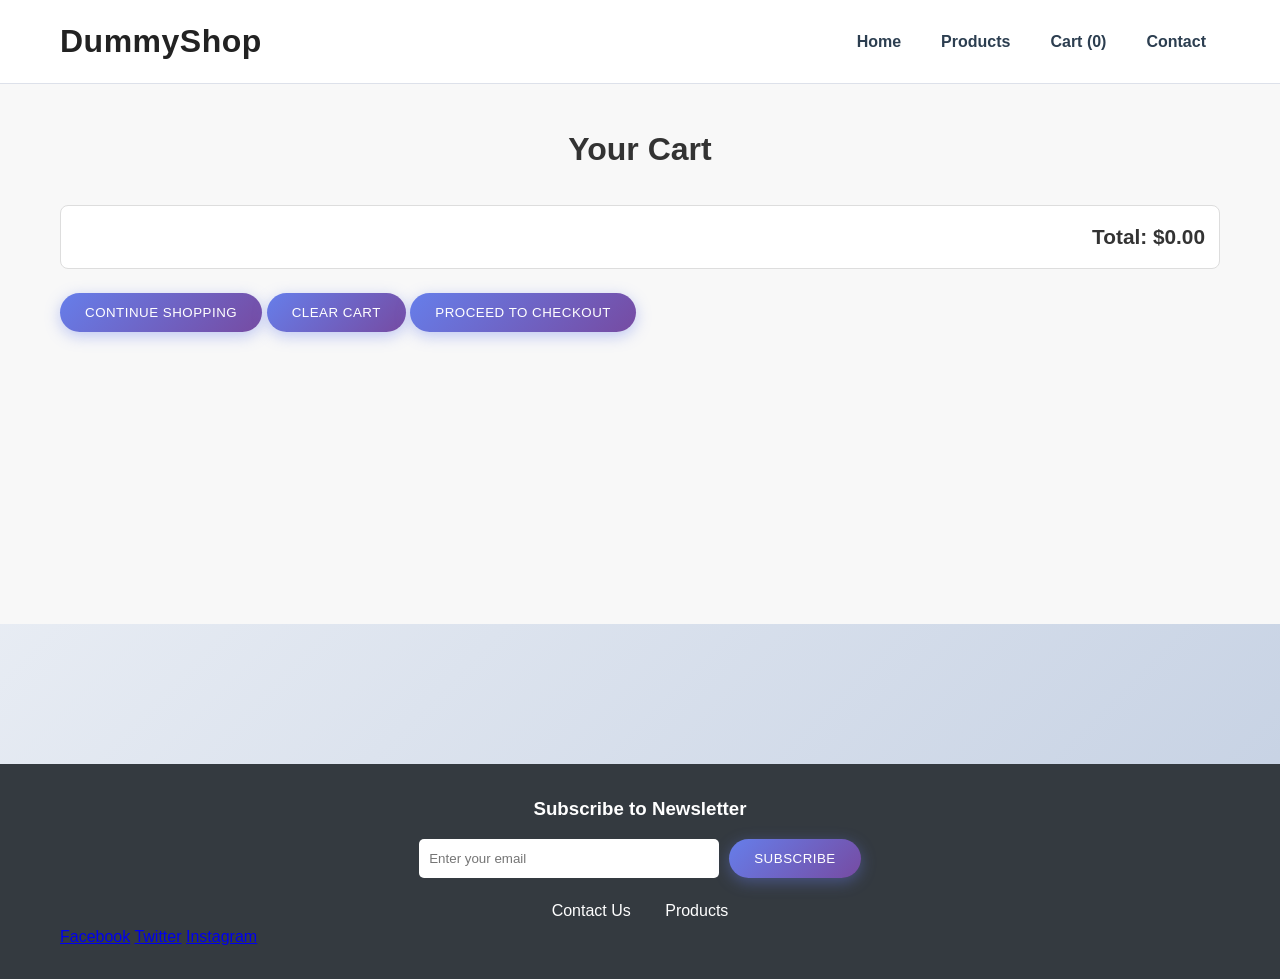
<file: cart.html>
<!DOCTYPE html>
<html lang="en">
<head>
    <meta charset="UTF-8">
    <meta name="viewport" content="width=device-width, initial-scale=1.0">
    <title>Dummy E-Commerce - Cart</title>
    <link rel="stylesheet" href="styles.css">
    <!-- Google tag (gtag.js) -->
<script async src="https://www.googletagmanager.com/gtag/js?id=G-83NFRBF5CX"></script>
<script>
  window.dataLayer = window.dataLayer || [];
  function gtag(){dataLayer.push(arguments);}
  gtag('js', new Date());

  gtag('config', 'G-83NFRBF5CX');
</script>
    <!-- Google Tag Manager -->
<script>(function(w,d,s,l,i){w[l]=w[l]||[];w[l].push({'gtm.start':
new Date().getTime(),event:'gtm.js'});var f=d.getElementsByTagName(s)[0],
j=d.createElement(s),dl=l!='dataLayer'?'&l='+l:'';j.async=true;j.src=
'https://www.googletagmanager.com/gtm.js?id='+i+dl;f.parentNode.insertBefore(j,f);
})(window,document,'script','dataLayer','GTM-NMVJV29L');</script>
<!-- End Google Tag Manager -->
</head>
<body>
    <!-- Google Tag Manager (noscript) -->
<noscript><iframe src="https://www.googletagmanager.com/ns.html?id=GTM-NMVJV29L"
height="0" width="0" style="display:none;visibility:hidden"></iframe></noscript>
<!-- End Google Tag Manager (noscript) -->
    <header>
        <div class="container">
            <h1 class="logo">DummyShop</h1>
            <nav>
                <ul>
                    <li><a href="index.html" id="nav-home" data-event-category="navigation" data-event-action="click" data-event-label="nav-home">Home</a></li>
                    <li><a href="products.html" id="nav-products" data-event-category="navigation" data-event-action="click" data-event-label="nav-products">Products</a></li>
                    <li><a href="cart.html" id="nav-cart" data-event-category="navigation" data-event-action="click" data-event-label="nav-cart">Cart (<span id="cart-count">0</span>)</a></li>
                    <li><a href="contact.html" id="nav-contact" data-event-category="navigation" data-event-action="click" data-event-label="nav-contact">Contact</a></li>
                </ul>
            </nav>
        </div>
    </header>

    <main>
        <section class="cart-page">
            <div class="container">
                <h2>Your Cart</h2>
                <div id="cart-items">
                    <!-- Cart items will be populated by JS -->
                </div>
                <div id="cart-total">
                    <p>Total: $<span id="total-price">0.00</span></p>
                </div>
                <button class="btn" id="continue-shopping-btn" data-event-category="navigation" data-event-action="click" data-event-label="continue-shopping">Continue Shopping</button>
                <button class="btn" id="clear-cart-btn" data-event-category="cart" data-event-action="clear" data-event-label="clear-cart">Clear Cart</button>
                <button class="btn" id="checkout-btn" data-event-category="purchase" data-event-action="click" data-event-label="checkout">Proceed to Checkout</button>
            </div>
        </section>
    </main>

    <footer>
        <div class="container">
            <div class="newsletter">
                <h3>Subscribe to Newsletter</h3>
                <form id="newsletter-form">
                    <input type="email" placeholder="Enter your email" required>
                    <button type="submit" class="btn" id="newsletter-submit" data-event-category="form" data-event-action="submit" data-event-label="newsletter">Subscribe</button>
                </form>
            </div>
            <div class="footer-links">
                <a href="contact.html" id="footer-contact-link" data-event-category="navigation" data-event-action="click" data-event-label="footer-contact">Contact Us</a>
                <a href="products.html" id="footer-products-link" data-event-category="navigation" data-event-action="click" data-event-label="footer-products">Products</a>
            </div>
            <div class="social-links">
                <a href="#" id="facebook-link" data-event-category="social" data-event-action="click" data-event-label="facebook">Facebook</a>
                <a href="#" id="twitter-link" data-event-category="social" data-event-action="click" data-event-label="twitter">Twitter</a>
                <a href="#" id="instagram-link" data-event-category="social" data-event-action="click" data-event-label="instagram">Instagram</a>
            </div>
        </div>
    </footer>

    <script src="script.js"></script>
</body>
</html>
</file>
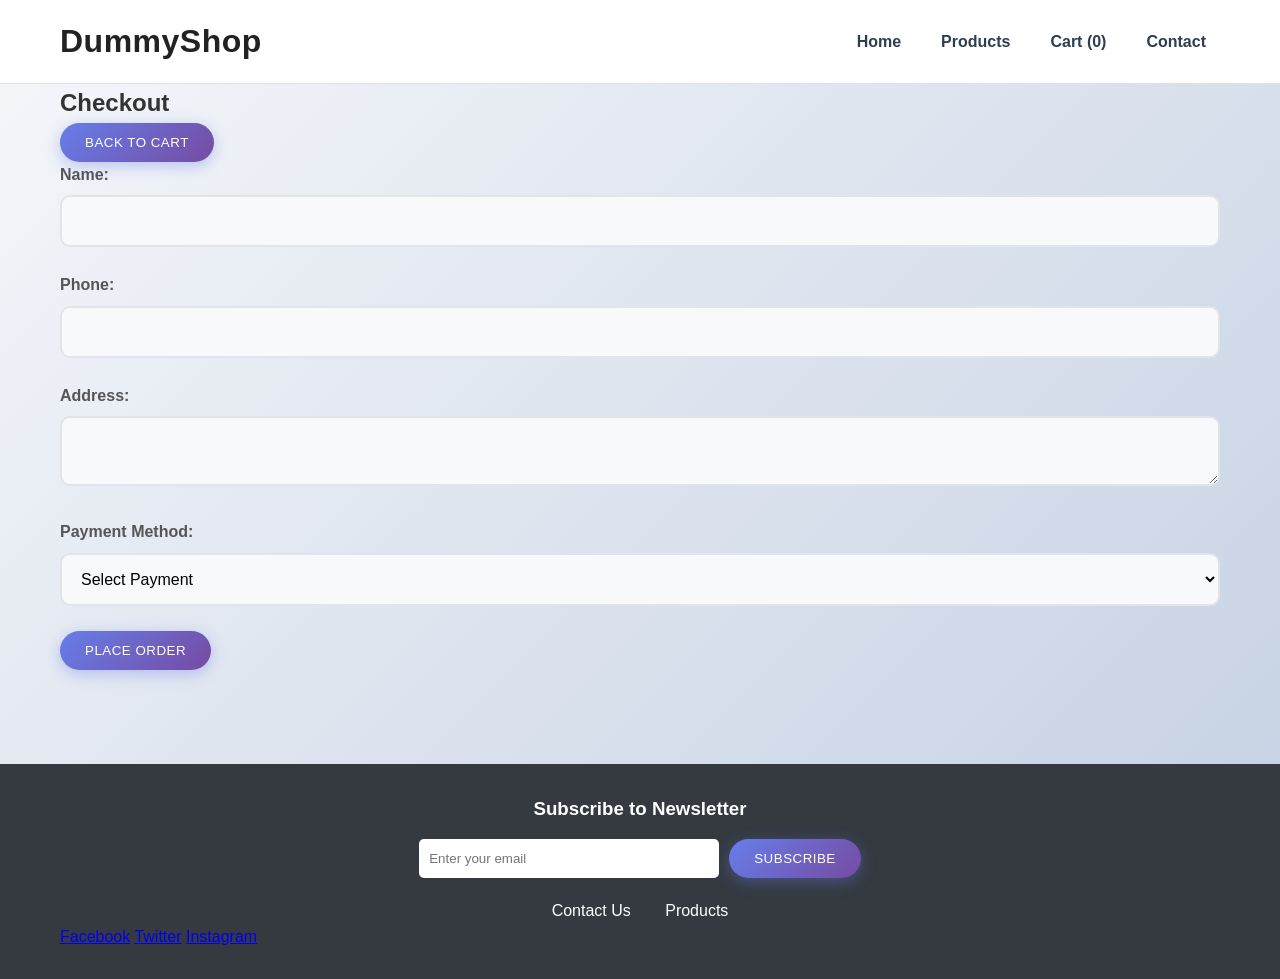
<file: checkout.html>
<!DOCTYPE html>
<html lang="en">
<head>
    <meta charset="UTF-8">
    <meta name="viewport" content="width=device-width, initial-scale=1.0">
    <title>Dummy E-Commerce - Checkout</title>
    <link rel="stylesheet" href="styles.css">
    <!-- Google tag (gtag.js) -->
<script async src="https://www.googletagmanager.com/gtag/js?id=G-83NFRBF5CX"></script>
<script>
  window.dataLayer = window.dataLayer || [];
  function gtag(){dataLayer.push(arguments);}
  gtag('js', new Date());

  gtag('config', 'G-83NFRBF5CX');
</script>
    <!-- Google Tag Manager -->
<script>(function(w,d,s,l,i){w[l]=w[l]||[];w[l].push({'gtm.start':
new Date().getTime(),event:'gtm.js'});var f=d.getElementsByTagName(s)[0],
j=d.createElement(s),dl=l!='dataLayer'?'&l='+l:'';j.async=true;j.src=
'https://www.googletagmanager.com/gtm.js?id='+i+dl;f.parentNode.insertBefore(j,f);
})(window,document,'script','dataLayer','GTM-NMVJV29L');</script>
<!-- End Google Tag Manager -->
</head>
<body>
    <!-- Google Tag Manager (noscript) -->
<noscript><iframe src="https://www.googletagmanager.com/ns.html?id=GTM-NMVJV29L"
height="0" width="0" style="display:none;visibility:hidden"></iframe></noscript>
<!-- End Google Tag Manager (noscript) -->
    <header>
        <div class="container">
            <h1 class="logo">DummyShop</h1>
            <nav>
                <ul>
                    <li><a href="index.html" id="nav-home" data-event-category="navigation" data-event-action="click" data-event-label="nav-home">Home</a></li>
                    <li><a href="products.html" id="nav-products" data-event-category="navigation" data-event-action="click" data-event-label="nav-products">Products</a></li>
                    <li><a href="cart.html" id="nav-cart" data-event-category="navigation" data-event-action="click" data-event-label="nav-cart">Cart (<span id="cart-count">0</span>)</a></li>
                    <li><a href="contact.html" id="nav-contact" data-event-category="navigation" data-event-action="click" data-event-label="nav-contact">Contact</a></li>
                </ul>
            </nav>
        </div>
    </header>

    <main>
        <section class="checkout-page">
            <div class="container">
                <h2>Checkout</h2>
                <button class="btn" id="back-to-cart-btn" data-event-category="navigation" data-event-action="click" data-event-label="back-to-cart">Back to Cart</button>
                <form id="checkout-form">
                    <div class="form-group">
                        <label for="name">Name:</label>
                        <input type="text" id="name" name="name" required>
                    </div>
                    <div class="form-group">
                        <label for="phone">Phone:</label>
                        <input type="tel" id="phone" name="phone" required>
                    </div>
                    <div class="form-group">
                        <label for="address">Address:</label>
                        <textarea id="address" name="address" required></textarea>
                    </div>
                    <div class="form-group">
                        <label for="payment">Payment Method:</label>
                        <select id="payment" name="payment" required>
                            <option value="">Select Payment</option>
                            <option value="credit">Credit Card</option>
                            <option value="debit">Debit Card</option>
                            <option value="paypal">PayPal</option>
                        </select>
                    </div>
                    <button type="submit" class="btn" id="place-order-btn" data-event-category="purchase" data-event-action="submit" data-event-label="place-order">Place Order</button>
                </form>
            </div>
        </section>
    </main>

    <footer>
        <div class="container">
            <div class="newsletter">
                <h3>Subscribe to Newsletter</h3>
                <form id="newsletter-form">
                    <input type="email" placeholder="Enter your email" required>
                    <button type="submit" class="btn" id="newsletter-submit" data-event-category="form" data-event-action="submit" data-event-label="newsletter">Subscribe</button>
                </form>
            </div>
            <div class="footer-links">
                <a href="contact.html" id="footer-contact-link" data-event-category="navigation" data-event-action="click" data-event-label="footer-contact">Contact Us</a>
                <a href="products.html" id="footer-products-link" data-event-category="navigation" data-event-action="click" data-event-label="footer-products">Products</a>
            </div>
            <div class="social-links">
                <a href="#" id="facebook-link" data-event-category="social" data-event-action="click" data-event-label="facebook">Facebook</a>
                <a href="#" id="twitter-link" data-event-category="social" data-event-action="click" data-event-label="twitter">Twitter</a>
                <a href="#" id="instagram-link" data-event-category="social" data-event-action="click" data-event-label="instagram">Instagram</a>
            </div>
        </div>
    </footer>

    <script src="script.js"></script>
</body>
</html>
</file>
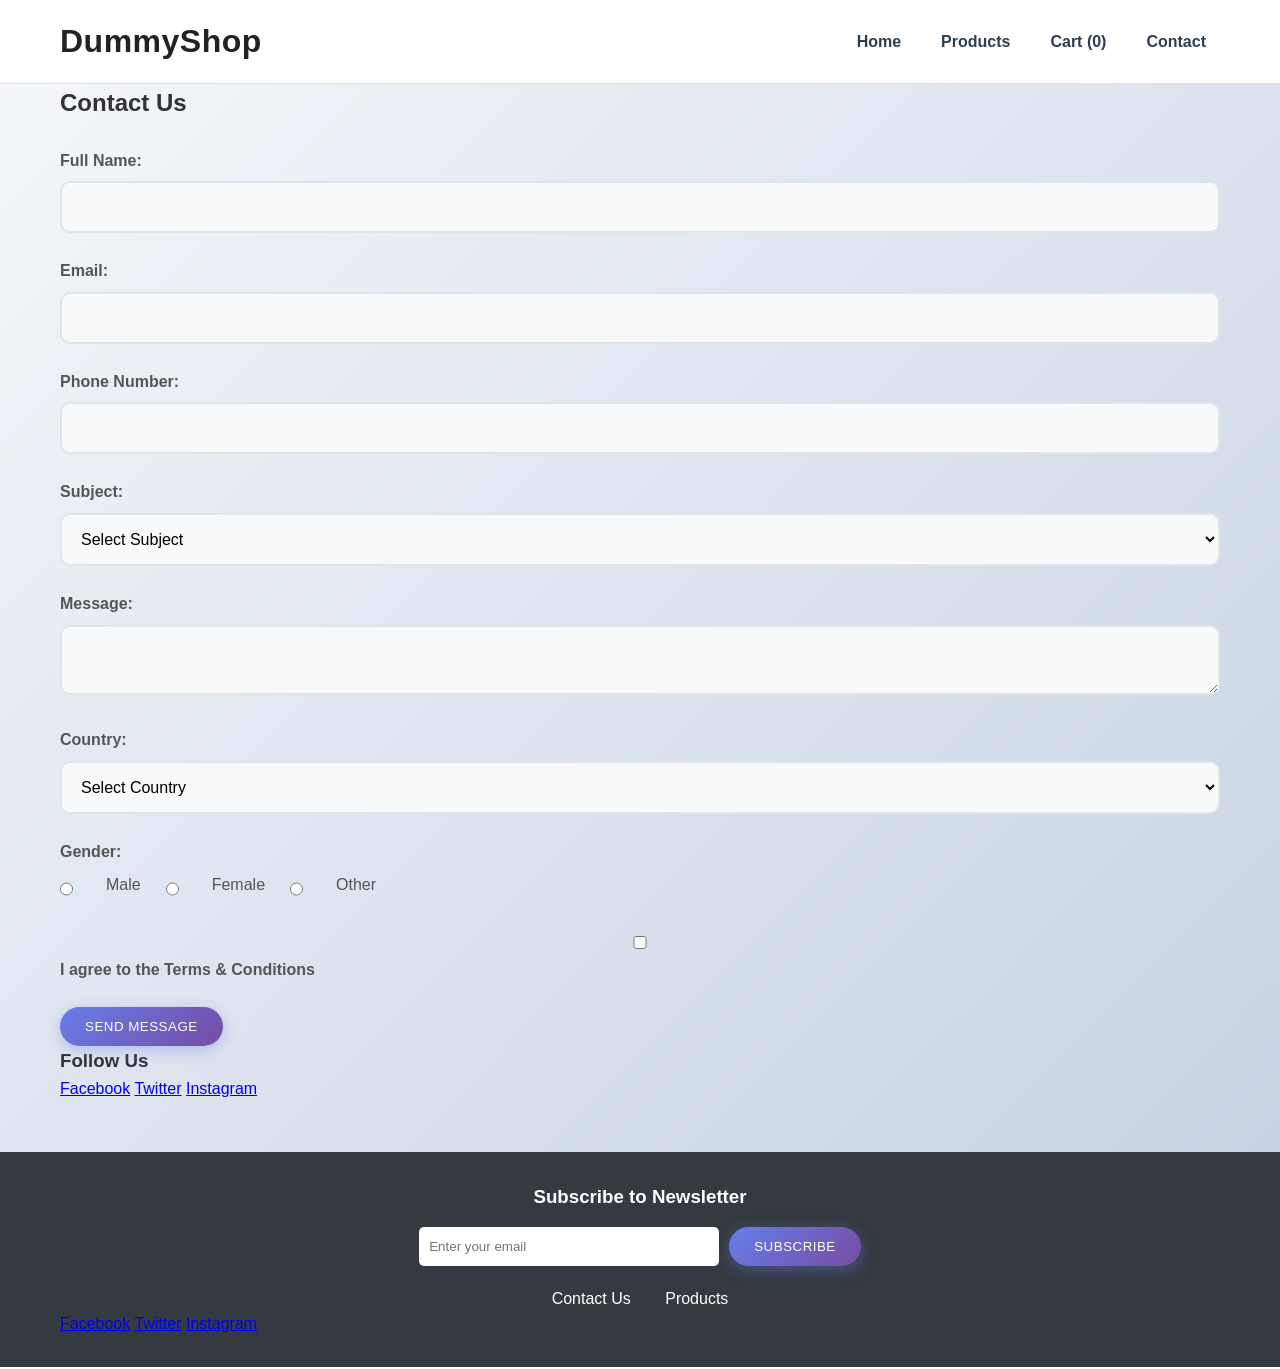
<file: contact.html>
<!DOCTYPE html>
<html lang="en">
<head>
    <meta charset="UTF-8">
    <meta name="viewport" content="width=device-width, initial-scale=1.0">
    <title>Dummy E-Commerce - Contact</title>
    <link rel="stylesheet" href="styles.css">
    <!-- Google tag (gtag.js) -->
<script async src="https://www.googletagmanager.com/gtag/js?id=G-83NFRBF5CX"></script>
<script>
  window.dataLayer = window.dataLayer || [];
  function gtag(){dataLayer.push(arguments);}
  gtag('js', new Date());

  gtag('config', 'G-83NFRBF5CX');
</script>
    <!-- Google Tag Manager -->
<script>(function(w,d,s,l,i){w[l]=w[l]||[];w[l].push({'gtm.start':
new Date().getTime(),event:'gtm.js'});var f=d.getElementsByTagName(s)[0],
j=d.createElement(s),dl=l!='dataLayer'?'&l='+l:'';j.async=true;j.src=
'https://www.googletagmanager.com/gtm.js?id='+i+dl;f.parentNode.insertBefore(j,f);
})(window,document,'script','dataLayer','GTM-NMVJV29L');</script>
<!-- End Google Tag Manager -->
</head>
<body>
    <!-- Google Tag Manager (noscript) -->
<noscript><iframe src="https://www.googletagmanager.com/ns.html?id=GTM-NMVJV29L"
height="0" width="0" style="display:none;visibility:hidden"></iframe></noscript>
<!-- End Google Tag Manager (noscript) -->
    <header>
        <div class="container">
            <h1 class="logo">DummyShop</h1>
            <nav>
                <ul>
                    <li><a href="index.html">Home</a></li>
                    <li><a href="products.html">Products</a></li>
                    <li><a href="cart.html">Cart (<span id="cart-count">0</span>)</a></li>
                    <li><a href="contact.html">Contact</a></li>
                </ul>
            </nav>
        </div>
    </header>

    <main>
        <section class="contact-page">
            <div class="container">
                <h2>Contact Us</h2>
                <div id="form-messages"></div>
                <form id="contact-form">
                    <div class="form-group">
                        <label for="full-name">Full Name:</label>
                        <input type="text" id="full-name" name="fullName" data-field="name" required>
                        <div class="error-message" id="name-error"></div>
                    </div>
                    <div class="form-group">
                        <label for="email">Email:</label>
                        <input type="email" id="email" name="email" data-field="email" required>
                        <div class="error-message" id="email-error"></div>
                    </div>
                    <div class="form-group">
                        <label for="phone">Phone Number:</label>
                        <input type="tel" id="phone" name="phone" data-field="phone" required>
                        <div class="error-message" id="phone-error"></div>
                    </div>
                    <div class="form-group">
                        <label for="subject">Subject:</label>
                        <select id="subject" name="subject" data-field="subject" required>
                            <option value="">Select Subject</option>
                            <option value="general">General Inquiry</option>
                            <option value="support">Support</option>
                            <option value="feedback">Feedback</option>
                            <option value="sales">Sales</option>
                        </select>
                        <div class="error-message" id="subject-error"></div>
                    </div>
                    <div class="form-group">
                        <label for="message">Message:</label>
                        <textarea id="message" name="message" data-field="message" required></textarea>
                        <div class="error-message" id="message-error"></div>
                    </div>
                    <div class="form-group">
                        <label for="country">Country:</label>
                        <select id="country" name="country" data-field="country">
                            <option value="">Select Country</option>
                            <option value="usa">United States</option>
                            <option value="canada">Canada</option>
                            <option value="uk">United Kingdom</option>
                            <option value="australia">Australia</option>
                            <option value="germany">Germany</option>
                        </select>
                        <div class="error-message" id="country-error"></div>
                    </div>
                    <div class="form-group">
                        <label>Gender:</label>
                        <div class="radio-group">
                            <input type="radio" id="male" name="gender" value="male" data-field="gender">
                            <label for="male">Male</label>
                            <input type="radio" id="female" name="gender" value="female" data-field="gender">
                            <label for="female">Female</label>
                            <input type="radio" id="other" name="gender" value="other" data-field="gender">
                            <label for="other">Other</label>
                        </div>
                        <div class="error-message" id="gender-error"></div>
                    </div>
                    <div class="form-group">
                        <input type="checkbox" id="terms" name="terms" data-field="terms" required>
                        <label for="terms">I agree to the Terms & Conditions</label>
                        <div class="error-message" id="terms-error"></div>
                    </div>
                    <button type="submit" class="btn" id="submit-btn" data-event-category="form" data-event-action="submit" data-event-label="contact">Send Message</button>
                </form>
                <div class="social-links">
                    <h3>Follow Us</h3>
                    <a href="#" id="facebook-link" data-event-category="social" data-event-action="click" data-event-label="facebook">Facebook</a>
                    <a href="#" id="twitter-link" data-event-category="social" data-event-action="click" data-event-label="twitter">Twitter</a>
                    <a href="#" id="instagram-link" data-event-category="social" data-event-action="click" data-event-label="instagram">Instagram</a>
                </div>
            </div>
        </section>
    </main>

    <footer>
        <div class="container">
            <div class="newsletter">
                <h3>Subscribe to Newsletter</h3>
                <form id="newsletter-form">
                    <input type="email" placeholder="Enter your email" required>
                    <button type="submit" class="btn" id="newsletter-submit" data-event-category="form" data-event-action="submit" data-event-label="newsletter">Subscribe</button>
                </form>
            </div>
            <div class="footer-links">
                <a href="contact.html" id="footer-contact-link" data-event-category="navigation" data-event-action="click" data-event-label="footer-contact">Contact Us</a>
                <a href="products.html" id="footer-products-link" data-event-category="navigation" data-event-action="click" data-event-label="footer-products">Products</a>
            </div>
            <div class="social-links">
                <a href="#" id="facebook-link" data-event-category="social" data-event-action="click" data-event-label="facebook">Facebook</a>
                <a href="#" id="twitter-link" data-event-category="social" data-event-action="click" data-event-label="twitter">Twitter</a>
                <a href="#" id="instagram-link" data-event-category="social" data-event-action="click" data-event-label="instagram">Instagram</a>
            </div>
        </div>
    </footer>

    <script src="script.js"></script>
</body>
</html>
</file>
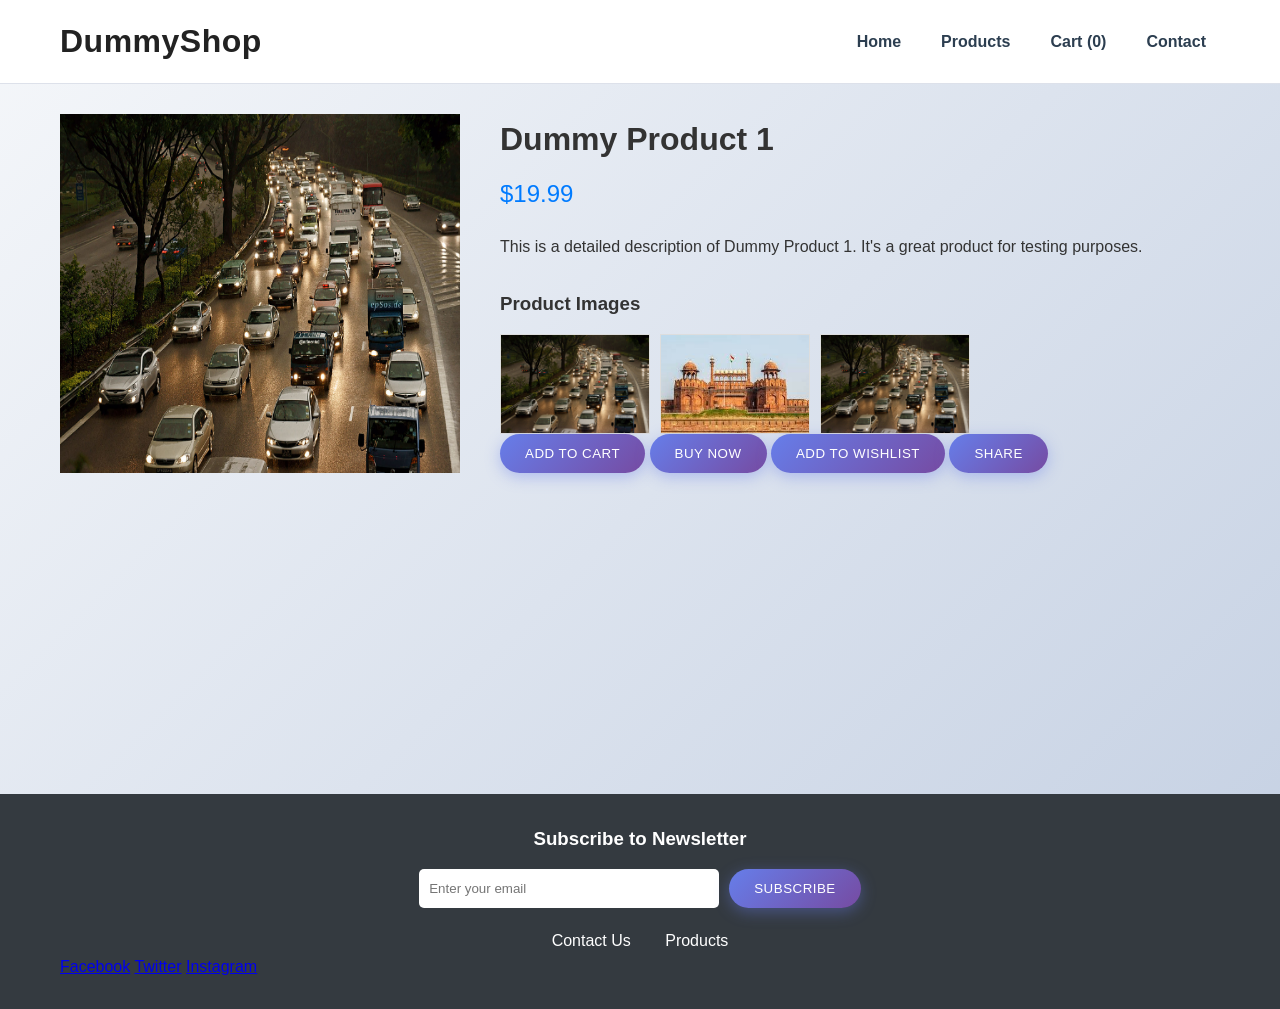
<file: product-detail.html>
<!DOCTYPE html>
<html lang="en">
<head>
    <meta charset="UTF-8">
    <meta name="viewport" content="width=device-width, initial-scale=1.0">
    <title>Dummy E-Commerce - Product Detail</title>
    <link rel="stylesheet" href="styles.css">
    <!-- Google tag (gtag.js) -->
<script async src="https://www.googletagmanager.com/gtag/js?id=G-83NFRBF5CX"></script>
<script>
  window.dataLayer = window.dataLayer || [];
  function gtag(){dataLayer.push(arguments);}
  gtag('js', new Date());

  gtag('config', 'G-83NFRBF5CX');
</script>
    <!-- Google Tag Manager -->
<script>(function(w,d,s,l,i){w[l]=w[l]||[];w[l].push({'gtm.start':
new Date().getTime(),event:'gtm.js'});var f=d.getElementsByTagName(s)[0],
j=d.createElement(s),dl=l!='dataLayer'?'&l='+l:'';j.async=true;j.src=
'https://www.googletagmanager.com/gtm.js?id='+i+dl;f.parentNode.insertBefore(j,f);
})(window,document,'script','dataLayer','GTM-NMVJV29L');</script>
<!-- End Google Tag Manager -->
</head>
<body>
    <!-- Google Tag Manager (noscript) -->
<noscript><iframe src="https://www.googletagmanager.com/ns.html?id=GTM-NMVJV29L"
height="0" width="0" style="display:none;visibility:hidden"></iframe></noscript>
<!-- End Google Tag Manager (noscript) -->
    <header>
        <div class="container">
            <h1 class="logo">DummyShop</h1>
            <nav>
                <ul>
                    <li><a href="index.html" id="nav-home" data-event-category="navigation" data-event-action="click" data-event-label="nav-home">Home</a></li>
                    <li><a href="products.html" id="nav-products" data-event-category="navigation" data-event-action="click" data-event-label="nav-products">Products</a></li>
                    <li><a href="cart.html" id="nav-cart" data-event-category="navigation" data-event-action="click" data-event-label="nav-cart">Cart (<span id="cart-count">0</span>)</a></li>
                    <li><a href="contact.html" id="nav-contact" data-event-category="navigation" data-event-action="click" data-event-label="nav-contact">Contact</a></li>
                </ul>
            </nav>
        </div>
    </header>

    <main>
        <section class="product-detail">
            <div class="container">
                <div class="product-detail-content">
                    <img src="assets/images/1.jpg" alt="Dummy Product 1" class="product-image" id="product-detail-image" data-event-category="product" data-event-action="click" data-event-label="product-detail-image">
                    <div class="product-info">
                        <h2>Dummy Product 1</h2>
                        <p class="price">$19.99</p>
                        <p class="description">This is a detailed description of Dummy Product 1. It's a great product for testing purposes.</p>
                        <div class="image-gallery">
                            <h3>Product Images</h3>
                            <div class="gallery-images">
                                <img src="assets/images/1.jpg" alt="Image 1" id="gallery-image-1" data-event-category="gallery" data-event-action="click" data-event-label="gallery-image-1">
                                <img src="assets/images/2.jpg" alt="Image 2" id="gallery-image-2" data-event-category="gallery" data-event-action="click" data-event-label="gallery-image-2">
                                <img src="assets/images/1.jpg" alt="Image 3" id="gallery-image-3" data-event-category="gallery" data-event-action="click" data-event-label="gallery-image-3">
                            </div>
                        </div>
                        <button class="btn add-to-cart-btn" id="add-to-cart-detail" data-product-id="1" data-product-name="Dummy Product 1" data-product-price="19.99" data-event-category="cart" data-event-action="add" data-event-label="add-to-cart-detail">Add to Cart</button>
                        <button class="btn" id="buy-now-btn" data-product-id="1" data-product-name="Dummy Product 1" data-product-price="19.99" data-event-category="purchase" data-event-action="click" data-event-label="buy-now">Buy Now</button>
                        <button class="btn" id="add-to-wishlist-btn" data-product-id="1" data-event-category="wishlist" data-event-action="add" data-event-label="add-to-wishlist">Add to Wishlist</button>
                        <button class="btn" id="share-btn" data-event-category="social" data-event-action="share" data-event-label="share">Share</button>
                    </div>
                </div>
            </div>
        </section>
    </main>

    <footer>
        <div class="container">
            <div class="newsletter">
                <h3>Subscribe to Newsletter</h3>
                <form id="newsletter-form">
                    <input type="email" placeholder="Enter your email" required>
                    <button type="submit" class="btn" id="newsletter-submit" data-event-category="form" data-event-action="submit" data-event-label="newsletter">Subscribe</button>
                </form>
            </div>
            <div class="footer-links">
                <a href="contact.html" id="footer-contact-link" data-event-category="navigation" data-event-action="click" data-event-label="footer-contact">Contact Us</a>
                <a href="products.html" id="footer-products-link" data-event-category="navigation" data-event-action="click" data-event-label="footer-products">Products</a>
            </div>
            <div class="social-links">
                <a href="#" id="facebook-link" data-event-category="social" data-event-action="click" data-event-label="facebook">Facebook</a>
                <a href="#" id="twitter-link" data-event-category="social" data-event-action="click" data-event-label="twitter">Twitter</a>
                <a href="#" id="instagram-link" data-event-category="social" data-event-action="click" data-event-label="instagram">Instagram</a>
            </div>
        </div>
    </footer>

    <script src="script.js"></script>
</body>
</html>
</file>
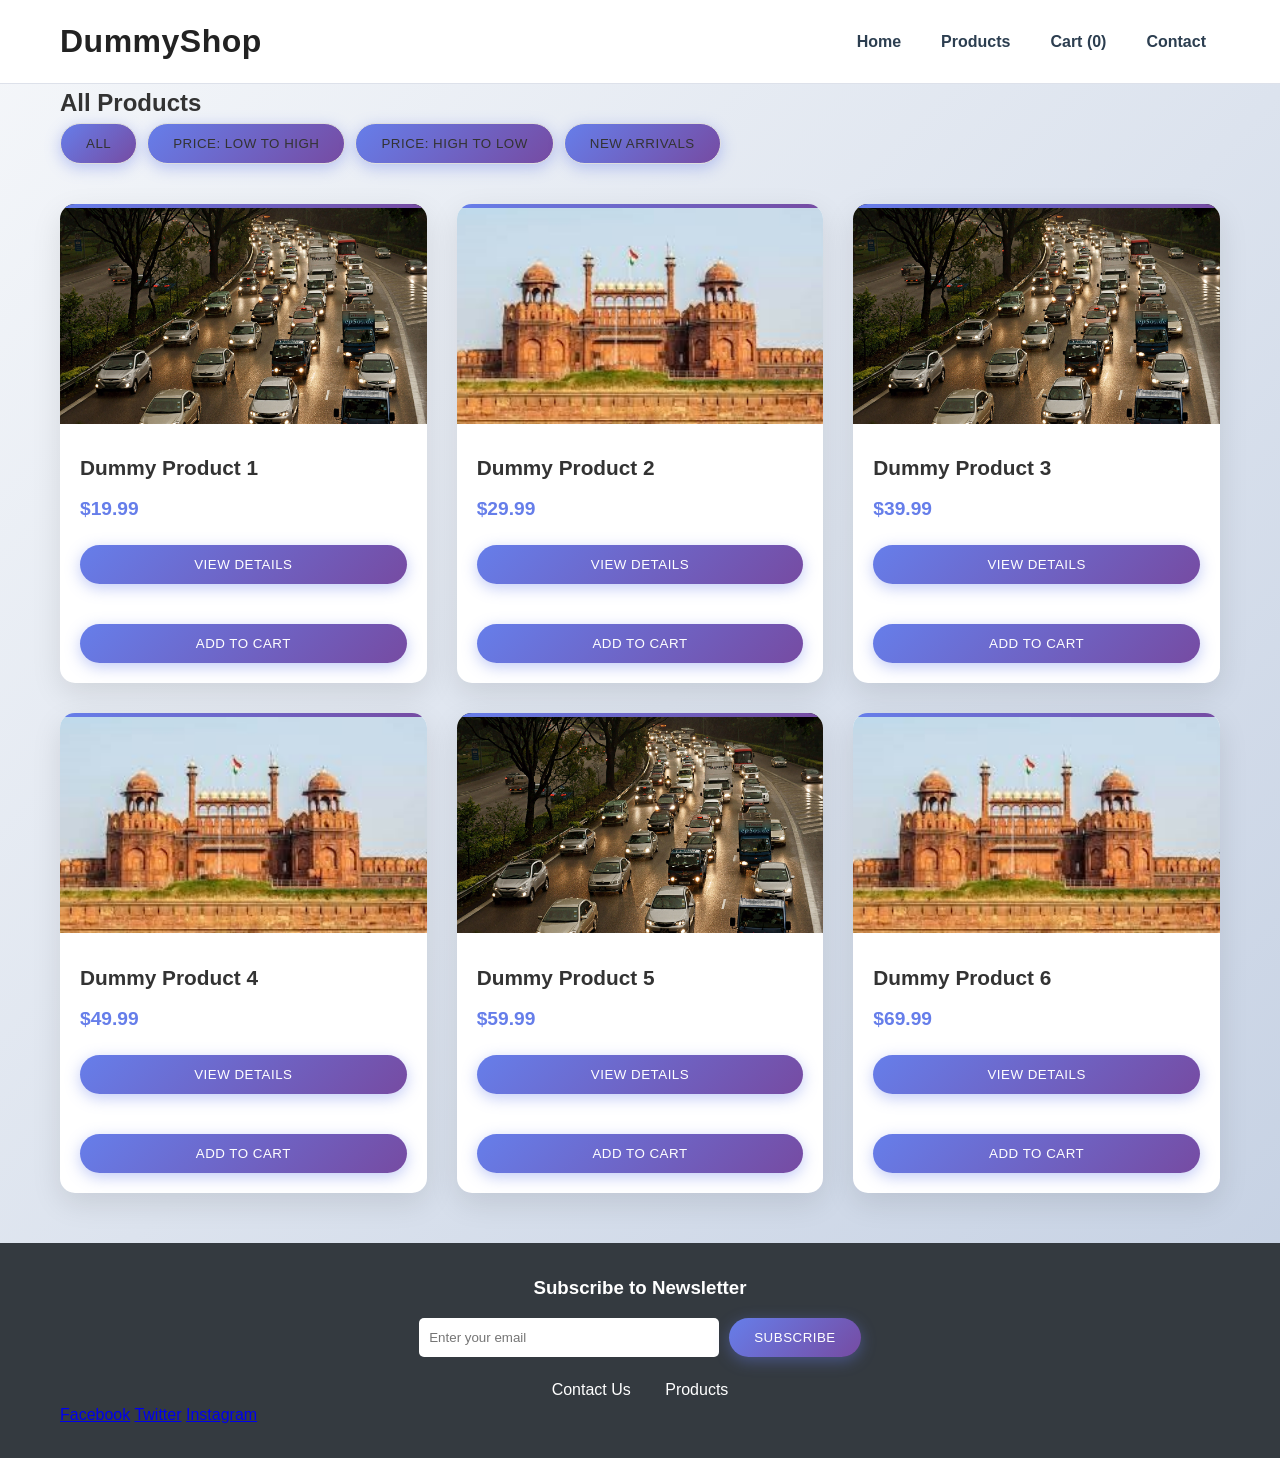
<file: products.html>
<!DOCTYPE html>
<html lang="en">
<head>
    <meta charset="UTF-8">
    <meta name="viewport" content="width=device-width, initial-scale=1.0">
    <title>Dummy E-Commerce - Products</title>
    <link rel="stylesheet" href="styles.css">
    <!-- Google tag (gtag.js) -->
<script async src="https://www.googletagmanager.com/gtag/js?id=G-83NFRBF5CX"></script>
<script>
  window.dataLayer = window.dataLayer || [];
  function gtag(){dataLayer.push(arguments);}
  gtag('js', new Date());

  gtag('config', 'G-83NFRBF5CX');
</script>
    <!-- Google Tag Manager -->
<script>(function(w,d,s,l,i){w[l]=w[l]||[];w[l].push({'gtm.start':
new Date().getTime(),event:'gtm.js'});var f=d.getElementsByTagName(s)[0],
j=d.createElement(s),dl=l!='dataLayer'?'&l='+l:'';j.async=true;j.src=
'https://www.googletagmanager.com/gtm.js?id='+i+dl;f.parentNode.insertBefore(j,f);
})(window,document,'script','dataLayer','GTM-NMVJV29L');</script>
<!-- End Google Tag Manager -->
</head>
<body>
    <!-- Google Tag Manager (noscript) -->
<noscript><iframe src="https://www.googletagmanager.com/ns.html?id=GTM-NMVJV29L"
height="0" width="0" style="display:none;visibility:hidden"></iframe></noscript>
<!-- End Google Tag Manager (noscript) -->
    <header>
        <div class="container">
            <h1 class="logo">DummyShop</h1>
            <nav>
                <ul>
                    <li><a href="index.html" id="nav-home" data-event-category="navigation" data-event-action="click" data-event-label="nav-home">Home</a></li>
                    <li><a href="products.html" id="nav-products" data-event-category="navigation" data-event-action="click" data-event-label="nav-products">Products</a></li>
                    <li><a href="cart.html" id="nav-cart" data-event-category="navigation" data-event-action="click" data-event-label="nav-cart">Cart (<span id="cart-count">0</span>)</a></li>
                    <li><a href="contact.html" id="nav-contact" data-event-category="navigation" data-event-action="click" data-event-label="nav-contact">Contact</a></li>
                </ul>
            </nav>
        </div>
    </header>

    <main>
        <section class="products-page">
            <div class="container">
                <h2>All Products</h2>
                <div class="filters">
                    <button class="btn filter-btn" id="filter-all" data-event-category="filter" data-event-action="click" data-event-label="all">All</button>
                    <button class="btn filter-btn" id="filter-price-low" data-event-category="filter" data-event-action="click" data-event-label="price-low">Price: Low to High</button>
                    <button class="btn filter-btn" id="filter-price-high" data-event-category="filter" data-event-action="click" data-event-label="price-high">Price: High to Low</button>
                    <button class="btn filter-btn" id="filter-new" data-event-category="filter" data-event-action="click" data-event-label="new">New Arrivals</button>
                </div>
                <div class="product-grid">
                    <div class="product-card" data-product-id="1" data-product-name="Dummy Product 1" data-product-price="19.99">
                        <img src="assets/images/1.jpg" alt="Dummy Product 1" id="product-image-1" data-event-category="product" data-event-action="click" data-event-label="product-image-1">
                        <h3>Dummy Product 1</h3>
                        <p class="price">$19.99</p>
                        <button class="btn view-details-btn" id="view-details-1" data-product-id="1" data-event-category="product" data-event-action="click" data-event-label="view-details-1">View Details</button>
                        <button class="btn add-to-cart-btn" id="add-to-cart-1" data-product-id="1" data-product-name="Dummy Product 1" data-product-price="19.99" data-event-category="cart" data-event-action="add" data-event-label="add-to-cart-1">Add to Cart</button>
                    </div>
                    <div class="product-card" data-product-id="2" data-product-name="Dummy Product 2" data-product-price="29.99">
                        <img src="assets/images/2.jpg" alt="Dummy Product 2" id="product-image-2" data-event-category="product" data-event-action="click" data-event-label="product-image-2">
                        <h3>Dummy Product 2</h3>
                        <p class="price">$29.99</p>
                        <button class="btn view-details-btn" id="view-details-2" data-product-id="2" data-event-category="product" data-event-action="click" data-event-label="view-details-2">View Details</button>
                        <button class="btn add-to-cart-btn" id="add-to-cart-2" data-product-id="2" data-product-name="Dummy Product 2" data-product-price="29.99" data-event-category="cart" data-event-action="add" data-event-label="add-to-cart-2">Add to Cart</button>
                    </div>
                    <div class="product-card" data-product-id="3" data-product-name="Dummy Product 3" data-product-price="39.99">
                        <img src="assets/images/1.jpg" alt="Dummy Product 3" id="product-image-3" data-event-category="product" data-event-action="click" data-event-label="product-image-3">
                        <h3>Dummy Product 3</h3>
                        <p class="price">$39.99</p>
                        <button class="btn view-details-btn" id="view-details-3" data-product-id="3" data-event-category="product" data-event-action="click" data-event-label="view-details-3">View Details</button>
                        <button class="btn add-to-cart-btn" id="add-to-cart-3" data-product-id="3" data-product-name="Dummy Product 3" data-product-price="39.99" data-event-category="cart" data-event-action="add" data-event-label="add-to-cart-3">Add to Cart</button>
                    </div>
                    <div class="product-card" data-product-id="4" data-product-name="Dummy Product 4" data-product-price="49.99">
                        <img src="assets/images/2.jpg" alt="Dummy Product 4" id="product-image-4" data-event-category="product" data-event-action="click" data-event-label="product-image-4">
                        <h3>Dummy Product 4</h3>
                        <p class="price">$49.99</p>
                        <button class="btn view-details-btn" id="view-details-4" data-product-id="4" data-event-category="product" data-event-action="click" data-event-label="view-details-4">View Details</button>
                        <button class="btn add-to-cart-btn" id="add-to-cart-4" data-product-id="4" data-product-name="Dummy Product 4" data-product-price="49.99" data-event-category="cart" data-event-action="add" data-event-label="add-to-cart-4">Add to Cart</button>
                    </div>
                    <div class="product-card" data-product-id="5" data-product-name="Dummy Product 5" data-product-price="59.99">
                        <img src="assets/images/1.jpg" alt="Dummy Product 5" id="product-image-5" data-event-category="product" data-event-action="click" data-event-label="product-image-5">
                        <h3>Dummy Product 5</h3>
                        <p class="price">$59.99</p>
                        <button class="btn view-details-btn" id="view-details-5" data-product-id="5" data-event-category="product" data-event-action="click" data-event-label="view-details-5">View Details</button>
                        <button class="btn add-to-cart-btn" id="add-to-cart-5" data-product-id="5" data-product-name="Dummy Product 5" data-product-price="59.99" data-event-category="cart" data-event-action="add" data-event-label="add-to-cart-5">Add to Cart</button>
                    </div>
                    <div class="product-card" data-product-id="6" data-product-name="Dummy Product 6" data-product-price="69.99">
                        <img src="assets/images/2.jpg" alt="Dummy Product 6" id="product-image-6" data-event-category="product" data-event-action="click" data-event-label="product-image-6">
                        <h3>Dummy Product 6</h3>
                        <p class="price">$69.99</p>
                        <button class="btn view-details-btn" id="view-details-6" data-product-id="6" data-event-category="product" data-event-action="click" data-event-label="view-details-6">View Details</button>
                        <button class="btn add-to-cart-btn" id="add-to-cart-6" data-product-id="6" data-product-name="Dummy Product 6" data-product-price="69.99" data-event-category="cart" data-event-action="add" data-event-label="add-to-cart-6">Add to Cart</button>
                    </div>
                </div>
            </div>
        </section>
    </main>

    <footer>
        <div class="container">
            <div class="newsletter">
                <h3>Subscribe to Newsletter</h3>
                <form id="newsletter-form">
                    <input type="email" placeholder="Enter your email" required>
                    <button type="submit" class="btn" id="newsletter-submit" data-event-category="form" data-event-action="submit" data-event-label="newsletter">Subscribe</button>
                </form>
            </div>
            <div class="footer-links">
                <a href="contact.html" id="footer-contact-link" data-event-category="navigation" data-event-action="click" data-event-label="footer-contact">Contact Us</a>
                <a href="products.html" id="footer-products-link" data-event-category="navigation" data-event-action="click" data-event-label="footer-products">Products</a>
            </div>
            <div class="social-links">
                <a href="#" id="facebook-link" data-event-category="social" data-event-action="click" data-event-label="facebook">Facebook</a>
                <a href="#" id="twitter-link" data-event-category="social" data-event-action="click" data-event-label="twitter">Twitter</a>
                <a href="#" id="instagram-link" data-event-category="social" data-event-action="click" data-event-label="instagram">Instagram</a>
            </div>
        </div>
    </footer>

    <script src="script.js"></script>
</body>
</html>
</file>
<file: styles.css>
/* Reset and base styles */
* {
    margin: 0;
    padding: 0;
    box-sizing: border-box;
}

body {
    font-family: 'Segoe UI', Tahoma, Geneva, Verdana, sans-serif;
    line-height: 1.6;
    color: #333;
    background: linear-gradient(135deg, #f5f7fa 0%, #c3cfe2 100%);
    min-height: 100vh;
}

.container {
    max-width: 1200px;
    margin: 0 auto;
    padding: 0 20px;
}

/* Header */
header {
    background: #ffffff;
    border-bottom: 1px solid #dde1ea;
    position: sticky;
    top: 0;
    z-index: 100;
}

header .container {
    display: flex;
    justify-content: space-between;
    align-items: center;
    padding: 16px 20px;
}

.logo {
    font-size: 2rem;
    font-weight: bold;
    color: #222;
    letter-spacing: 0.5px;
}

nav ul {
    list-style: none;
    display: flex;
    gap: 12px;
}

nav ul li a {
    text-decoration: none;
    color: #2c3e50;
    padding: 10px 14px;
    border-radius: 8px;
    transition: all 0.2s ease;
    font-weight: 600;
}

nav ul li a:hover,
nav ul li a.active {
    background: #e9eff8;
    color: #1a2533;
}


/* Main content */
main {
    min-height: 70vh;
}

/* Hero section */
.hero {
    background: linear-gradient(135deg, #667eea 0%, #764ba2 100%);
    padding: 80px 0;
    text-align: center;
    color: white;
    position: relative;
    overflow: hidden;
}

.hero::before {
    content: '';
    position: absolute;
    top: 0;
    left: 0;
    right: 0;
    bottom: 0;
    background: url('data:image/svg+xml,<svg xmlns="http://www.w3.org/2000/svg" viewBox="0 0 100 100"><circle cx="50" cy="50" r="2" fill="rgba(255,255,255,0.1)"/></svg>') repeat;
    animation: float 20s infinite linear;
}

@keyframes float {
    0% { transform: translateY(0); }
    100% { transform: translateY(-100px); }
}

.hero h2 {
    font-size: 3.5rem;
    margin-bottom: 20px;
    text-shadow: 2px 2px 4px rgba(0,0,0,0.3);
    animation: fadeInUp 1s ease-out;
}

.hero p {
    font-size: 1.4rem;
    margin-bottom: 40px;
    animation: fadeInUp 1s ease-out 0.2s both;
}

@keyframes fadeInUp {
    from {
        opacity: 0;
        transform: translateY(30px);
    }
    to {
        opacity: 1;
        transform: translateY(0);
    }
}

/* Product grid */
.product-grid {
    display: grid;
    grid-template-columns: repeat(auto-fit, minmax(320px, 1fr));
    gap: 30px;
    margin-top: 40px;
}

.product-card {
    background: white;
    border-radius: 15px;
    overflow: hidden;
    box-shadow: 0 10px 30px rgba(0,0,0,0.1);
    transition: all 0.3s ease;
    position: relative;
}

.product-card:hover {
    transform: translateY(-10px);
    box-shadow: 0 20px 40px rgba(0,0,0,0.2);
}

.product-card::before {
    content: '';
    position: absolute;
    top: 0;
    left: 0;
    right: 0;
    height: 4px;
    background: linear-gradient(90deg, #667eea, #764ba2);
}

.product-card img {
    width: 100%;
    height: 220px;
    object-fit: cover;
    transition: transform 0.3s;
}

.product-card:hover img {
    transform: scale(1.05);
}

.product-card h3 {
    padding: 20px 20px 10px;
    font-size: 1.3rem;
    color: #333;
}

.product-card .price {
    padding: 0 20px;
    font-size: 1.2rem;
    font-weight: bold;
    color: #667eea;
}

.product-card .btn {
    margin: 20px;
    width: calc(100% - 40px);
}

/* Buttons */
.btn {
    display: inline-block;
    padding: 12px 25px;
    background: linear-gradient(135deg, #667eea 0%, #764ba2 100%);
    color: #fff;
    text-decoration: none;
    border: none;
    border-radius: 25px;
    cursor: pointer;
    transition: all 0.3s ease;
    font-weight: 500;
    text-transform: uppercase;
    letter-spacing: 0.5px;
    position: relative;
    overflow: hidden;
    box-shadow: 0 4px 15px rgba(102, 126, 234, 0.4);
}

.btn::before {
    content: '';
    position: absolute;
    top: 0;
    left: -100%;
    width: 100%;
    height: 100%;
    background: linear-gradient(90deg, transparent, rgba(255,255,255,0.2), transparent);
    transition: left 0.5s;
}

.btn:hover::before {
    left: 100%;
}

.btn:hover {
    transform: translateY(-2px);
    box-shadow: 0 8px 25px rgba(102, 126, 234, 0.6);
}

.btn:active {
    transform: translateY(0);
}

/* Forms */
.form-group {
    margin-bottom: 25px;
}

.form-group label {
    display: block;
    margin-bottom: 8px;
    font-weight: 600;
    color: #555;
}

.form-group input,
.form-group textarea,
.form-group select {
    width: 100%;
    padding: 15px;
    border: 2px solid #e1e5e9;
    border-radius: 10px;
    font-size: 1rem;
    transition: all 0.3s ease;
    background: #f8f9fa;
}

.form-group input:focus,
.form-group textarea:focus,
.form-group select:focus {
    outline: none;
    border-color: #667eea;
    box-shadow: 0 0 0 3px rgba(102, 126, 234, 0.1);
    background: white;
}

.form-group input.error,
.form-group textarea.error,
.form-group select.error {
    border-color: #e74c3c;
    box-shadow: 0 0 0 3px rgba(231, 76, 60, 0.1);
}

.error-message {
    color: #e74c3c;
    font-size: 0.9rem;
    margin-top: 5px;
    display: none;
    font-weight: 500;
}

#form-messages {
    margin-bottom: 25px;
}

.success-message {
    background: linear-gradient(135deg, #56ab2f 0%, #a8e6cf 100%);
    color: white;
    padding: 15px;
    border-radius: 10px;
    text-align: center;
    font-weight: 500;
    box-shadow: 0 4px 15px rgba(86, 171, 47, 0.3);
}

.error-summary {
    background: linear-gradient(135deg, #e74c3c 0%, #ff7675 100%);
    color: white;
    padding: 15px;
    border-radius: 10px;
    text-align: center;
    font-weight: 500;
    box-shadow: 0 4px 15px rgba(231, 76, 60, 0.3);
}

.radio-group {
    display: flex;
    gap: 25px;
    margin-top: 8px;
    flex-wrap: wrap;
}

.radio-group label {
    display: flex;
    align-items: center;
    cursor: pointer;
    font-weight: 500;
}

.radio-group input {
    width: auto;
    margin-right: 8px;
    accent-color: #667eea;
}

/* Product detail */
.product-detail-content {
    display: flex;
    gap: 40px;
    margin-top: 30px;
}

.product-image {
    flex: 1;
    max-width: 400px;
}

.product-info {
    flex: 1;
}

.product-info h2 {
    font-size: 2rem;
    margin-bottom: 10px;
}

.product-info .price {
    font-size: 1.5rem;
    color: #007bff;
    margin-bottom: 20px;
}

.product-info .description {
    margin-bottom: 30px;
}

/* Cart */
#cart-items {
    margin-bottom: 30px;
}

.cart-item {
    display: flex;
    justify-content: space-between;
    align-items: center;
    border: 1px solid #ddd;
    padding: 15px;
    margin-bottom: 10px;
    border-radius: 5px;
}

.cart-item h3 {
    margin-bottom: 5px;
}

.cart-item p {
    margin-bottom: 5px;
}

.remove-btn {
    background-color: #dc3545;
}

.remove-btn:hover {
    background-color: #c82333;
}

#cart-total {
    text-align: right;
    font-size: 1.2rem;
    font-weight: bold;
    margin-bottom: 30px;
}

/* Scroll section */
.scroll-section {
    padding: 50px 0;
}

.long-content {
    margin-top: 20px;
}

.long-content p {
    margin-bottom: 15px;
}

/* Video section */
.video-section {
    padding: 50px 0;
    background: #f4f7fc;
    text-align: center;
    color: #233043;
}

.video-section h2 {
    font-size: 2rem;
    margin-bottom: 22px;
    color: #2c3e50;
}

.video-section video {
    display: block;
    margin: 0 auto;
    max-width: 900px;
    width: 100%;
    border-radius: 12px;
    border: 1px solid #dce4ef;
    box-shadow: 0 8px 20px rgba(0,0,0,0.1);
}


/* Download section */
.download-section {
    padding: 60px 0;
    text-align: center;
    background: white;
    margin: 40px 0;
    border-radius: 15px;
    box-shadow: 0 5px 20px rgba(0,0,0,0.1);
}

/* Footer */
footer {
    background-color: #343a40;
    color: #fff;
    padding: 30px 0;
    margin-top: 50px;
}

.newsletter {
    text-align: center;
    margin-bottom: 20px;
}

.newsletter h3 {
    margin-bottom: 15px;
}

.newsletter form {
    display: flex;
    justify-content: center;
    gap: 10px;
}

.newsletter input {
    padding: 10px;
    border: none;
    border-radius: 5px;
    flex: 1;
    max-width: 300px;
}

.footer-links {
    text-align: center;
}

.footer-links a {
    color: #fff;
    text-decoration: none;
    margin: 0 15px;
}

.footer-links a:hover {
    text-decoration: underline;
}

/* Filters */
.filters {
    display: flex;
    gap: 10px;
    margin-bottom: 20px;
    flex-wrap: wrap;
}

.filter-btn {
    background-color: #f8f9fa;
    color: #333;
    border: 1px solid #ddd;
}

.filter-btn:hover {
    background-color: #e9ecef;
}

/* Hero banner */
.hero-banner {
    background-color: #f6f9ff;
    border: 1px solid #d7e2f5;
    padding: 18px;
    margin-top: 20px;
    text-align: center;
    cursor: pointer;
    border-radius: 10px;
}

.hero-banner img {
    max-width: 100%;
    height: auto;
    border-radius: 8px;
}

.hero-banner p {
    margin-top: 12px;
    padding: 8px 12px;
    font-weight: bold;
    font-size: 1.05rem;
    color: #1e2a3a;
    background: rgba(46, 78, 139, 0.07);
    border: 1px solid rgba(46, 78, 139, 0.2);
    border-radius: 6px;
    display: inline-block;
}
/* Video section */
.video-section {
    padding: 50px 0;
    background-color: #f8f9fa;
}

.video-section h2 {
    text-align: center;
    margin-bottom: 30px;
}

.video-section video {
    display: block;
    margin: 0 auto;
    max-width: 100%;
}

/* Download section */
.download-section {
    padding: 50px 0;
    text-align: center;
}

/* Image gallery */
.image-gallery {
    margin-top: 30px;
}

.gallery-images {
    display: flex;
    gap: 10px;
    flex-wrap: wrap;
    margin-top: 15px;
}

.gallery-images img {
    width: 150px;
    height: 100px;
    object-fit: cover;
    cursor: pointer;
    border: 1px solid #ddd;
    transition: transform 0.3s;
}

.gallery-images img:hover {
    transform: scale(1.05);
}

/* Cart page */
.cart-page {
    padding: 40px 0;
    background: #f8f8f8;
    min-height: 60vh;
}

.cart-page h2 {
    text-align: center;
    margin-bottom: 20px;
    color: #333;
    font-size: 2rem;
}

.cart-item {
    display: flex;
    justify-content: space-between;
    align-items: center;
    background: #fff;
    padding: 16px;
    margin-bottom: 15px;
    border: 1px solid #ddd;
    border-radius: 8px;
}

.cart-item-details h3 {
    margin: 0 0 8px;
    color: #333;
    font-size: 1.2rem;
}

.cart-item-details p {
    margin: 2px 0;
    color: #555;
}

.quantity-controls {
    display: flex;
    align-items: center;
    gap: 8px;
    margin: 8px 0;
}

.quantity-btn {
    background: #3498db;
    color: white;
    border: none;
    width: 28px;
    height: 28px;
    border-radius: 4px;
    cursor: pointer;
}

.quantity-btn:hover {
    background: #2980b9;
}

.quantity {
    font-weight: 600;
    color: #222;
    min-width: 70px;
    text-align: center;
}

.remove-btn {
    background: #e74c3c;
    color: white;
    border: none;
    padding: 8px 14px;
    border-radius: 4px;
    cursor: pointer;
}

.remove-btn:hover {
    background: #c0392b;
}

#cart-total {
    text-align: right;
    font-size: 1.3rem;
    font-weight: bold;
    margin-bottom: 24px;
    color: #333;
    background: #fff;
    padding: 14px;
    border: 1px solid #ddd;
    border-radius: 8px;
}
</file>
